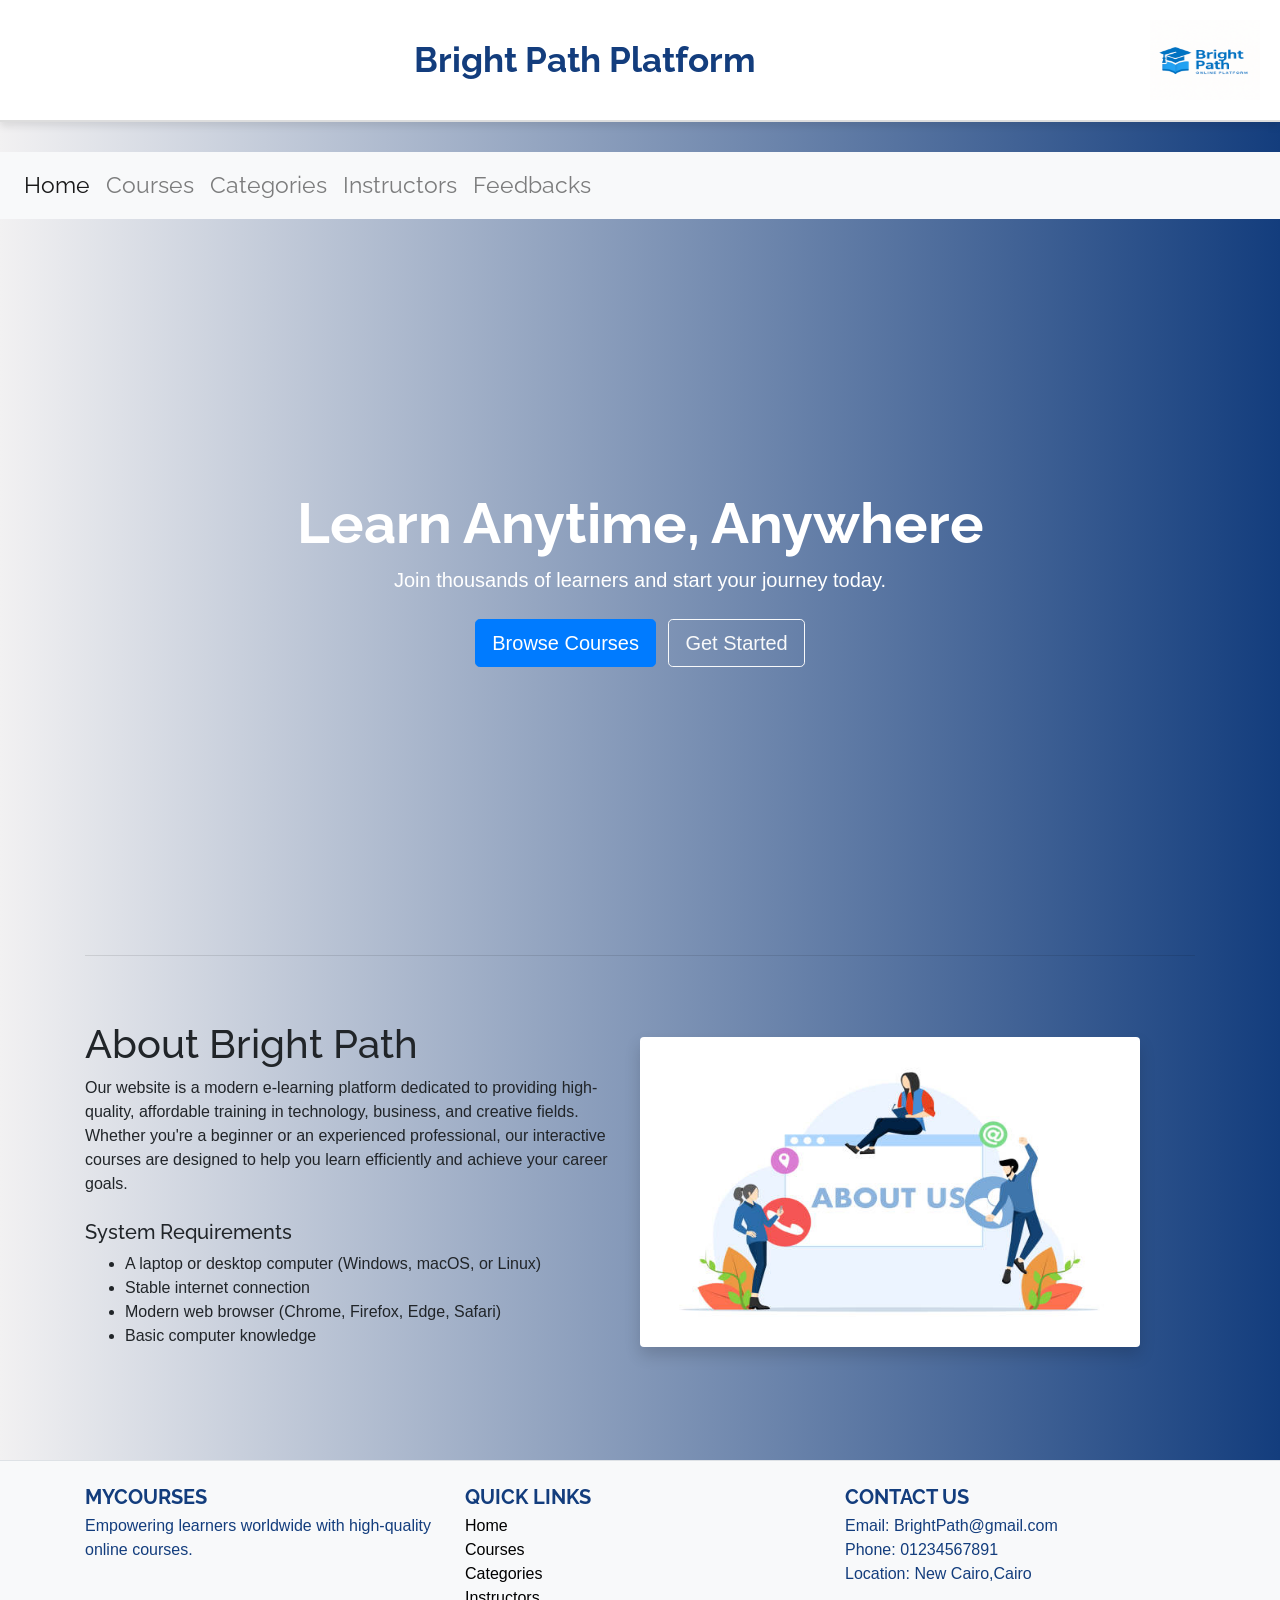
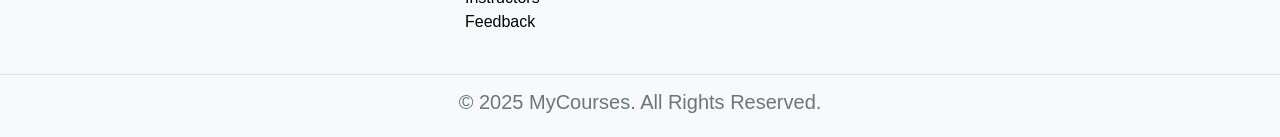
<file: FINAL_PROJECT/index.html>
<!DOCTYPE html>
<html lang="en">
<head>
    <meta charset="UTF-8">
    <meta name="viewport" content="width=device-width, initial-scale=1.0">
    <title>Bright Path - Online Courses</title>
    <!-- The Link to The CSS File -->
    <link rel="stylesheet" href="style.css">
    <!-- The link to Bootstrap -->
    <link rel="stylesheet" href="https://cdn.jsdelivr.net/npm/bootstrap@4.6.2/dist/css/bootstrap.min.css" integrity="sha384-xOolHFLEh07PJGoPkLv1IbcEPTNtaed2xpHsD9ESMhqIYd0nLMwNLD69Npy4HI+N" crossorigin="anonymous">
     <!-- 3.The Link to google fonts to change the font -->
    <link href="https://fonts.googleapis.com/css2?family=Raleway&display=swap" rel="stylesheet">

</head>
<!-- <img src="images\LOGO.png"/> -->
<body class ="background">
<script src="https://cdn.jsdelivr.net/npm/jquery@3.5.1/dist/jquery.slim.min.js" integrity="sha384-DfXdz2htPH0lsSSs5nCTpuj/zy4C+OGpamoFVy38MVBnE+IbbVYUew+OrCXaRkfj" crossorigin="anonymous"></script>
<script src="https://cdn.jsdelivr.net/npm/bootstrap@4.6.2/dist/js/bootstrap.bundle.min.js" integrity="sha384-Fy6S3B9q64WdZWQUiU+q4/2Lc9npb8tCaSX9FK7E8HnRr0Jz8D6OP9dO5Vg3Q9ct" crossorigin="anonymous"></script>

    
    <!-- <div class="header-box"> 
    <h1 align ="center"> Bright Path Platform </h1>
    </div> -->
    <div class="header-box d-flex align-items-center justify-content-between">
    <!-- Left: Empty Space (keeps title centered) -->
    <div></div>

    <!-- Center: Title -->
    <h1 class="m-0 flex-grow-1 text-center">Bright Path Platform</h1>

    <!-- Right: Logo -->
    <div class="header-logo">
        <img src="images\logoo.png" alt="Logo">
    </div>
</div>

    <!-- The NavBar From Bootstrap -->
    <nav class="navbar navbar-expand-lg navbar-light bg-light">
  <button class="navbar-toggler" type="button" data-toggle="collapse" data-target="#navbarNavDropdown" aria-controls="navbarNavDropdown" aria-expanded="false" aria-label="Toggle navigation">
    <span class="navbar-toggler-icon"></span>
  </button>
  <div class="collapse navbar-collapse" id="navbarNavDropdown">
    <ul class="navbar-nav">
      <li class="nav-item active">
        <a class="nav-link" href="index.html">Home<span class="sr-only"></span></a>
      </li>
      <li class="nav-item">
        <a class="nav-link" href="Courses.html">Courses</a>
      </li>
      <li class="nav-item">
        <a class="nav-link" href="Categories.html">Categories</a>
      </li>
      <li class="nav-item">
        <a class="nav-link" href="Instructors.html">Instructors</a>
      </li>
        <li class="nav-item">
        <a class="nav-link" href="feedback+join.html">Feedbacks</a>
      </li>
       
    </ul>
  </div>
</nav>


<!-- Hero Section  -->
 <section class="hero-section d-flex align-items-center" style="height: 80vh; background: url('https://source.unsplash.com/1600x900/?education,books') center/cover no-repeat;">
  <div class="container text-center text-white">
    <h1 class="display-4 font-weight-bold">Learn Anytime, Anywhere</h1>
    <p class="lead mb-4">Join thousands of learners and start your journey today.</p>
    <a href="Courses.html" class="btn btn-primary btn-lg mr-2">Browse Courses</a>
    <a href="Categories.html" class="btn btn-outline-light btn-lg">Get Started</a>
  </div>
</section>
<div class="container">
  <hr>
</div>

<!-- about -->

<section id="about" class="py-5">
  <div class="container">
    <div class="row align-items-center">
      <!-- About Text -->
      <div class="col-md-6">
        <h1 class="class=header-box">About Bright Path</h1>
        <p>
          Our website is a modern e-learning platform dedicated to providing high-quality,
          affordable training in technology, business, and creative fields. Whether you're
          a beginner or an experienced professional, our interactive courses are designed
          to help you learn efficiently and achieve your career goals.
        </p>
        <h5 class="mt-4">System Requirements</h5>
        <ul>
          <li>A laptop or desktop computer (Windows, macOS, or Linux)</li>
          <li>Stable internet connection</li>
          <li>Modern web browser (Chrome, Firefox, Edge, Safari)</li>
          <li>Basic computer knowledge</li>
        </ul>
      </div>

      <!-- About Image -->
      <div >
        <img width="500px"  src="images\istockphoto-1816608256-612x612.jpg"  class="img-fluid rounded shadow" style="height: 310px; ;">
      </div>
    </div>
  </div>
</section>


   <!-- Footer -->
  <footer class="custom-footer">
  <div class="container text-center text-md-left">
    <div class="row">

      <!-- About -->
      <div class="col-md-4 mb-4">
        <h5 class="text-uppercase">MyCourses</h5>
        <p>Empowering learners worldwide with high-quality online courses.</p>
      </div>

      <!-- Quick Links -->
      <div class="col-md-4 mb-4">
        <h5 class="text-uppercase">Quick Links</h5>
        <ul class="list-unstyled">
          <li><a href="index.html">Home</a></li>
          <li><a href="Courses.html">Courses</a></li>
          <li><a href="Categories.html">Categories</a></li>
          <li><a href="Instructors.html">Instructors</a></li>
          <li><a href="feedback+join.html">Feedback</a></li>
        </ul>
      </div>

      <!-- Contact -->
      <div class="col-md-4 mb-4">
        <h5 class="text-uppercase">Contact Us</h5>
        <ul class="list-unstyled">
          <li>Email: BrightPath@gmail.com</li>
          <li>Phone: 01234567891</li>
          <li>Location: New Cairo,Cairo</li>    
        </ul>
      </div>

    </div>
  </div>

  <!-- Copyright -->
  <div class="footer-bottom">
    © 2025 MyCourses. All Rights Reserved.
  </div>
</footer>





<!-- JS for Bootstrap -->
<script src="https://code.jquery.com/jquery-3.5.1.slim.min.js"></script>
<script src="https://cdn.jsdelivr.net/npm/popper.js@1.16.1/dist/umd/popper.min.js"></script>
<script src="https://stackpath.bootstrapcdn.com/bootstrap/4.5.2/js/bootstrap.min.js"></script>

</body>
</html>
</file>
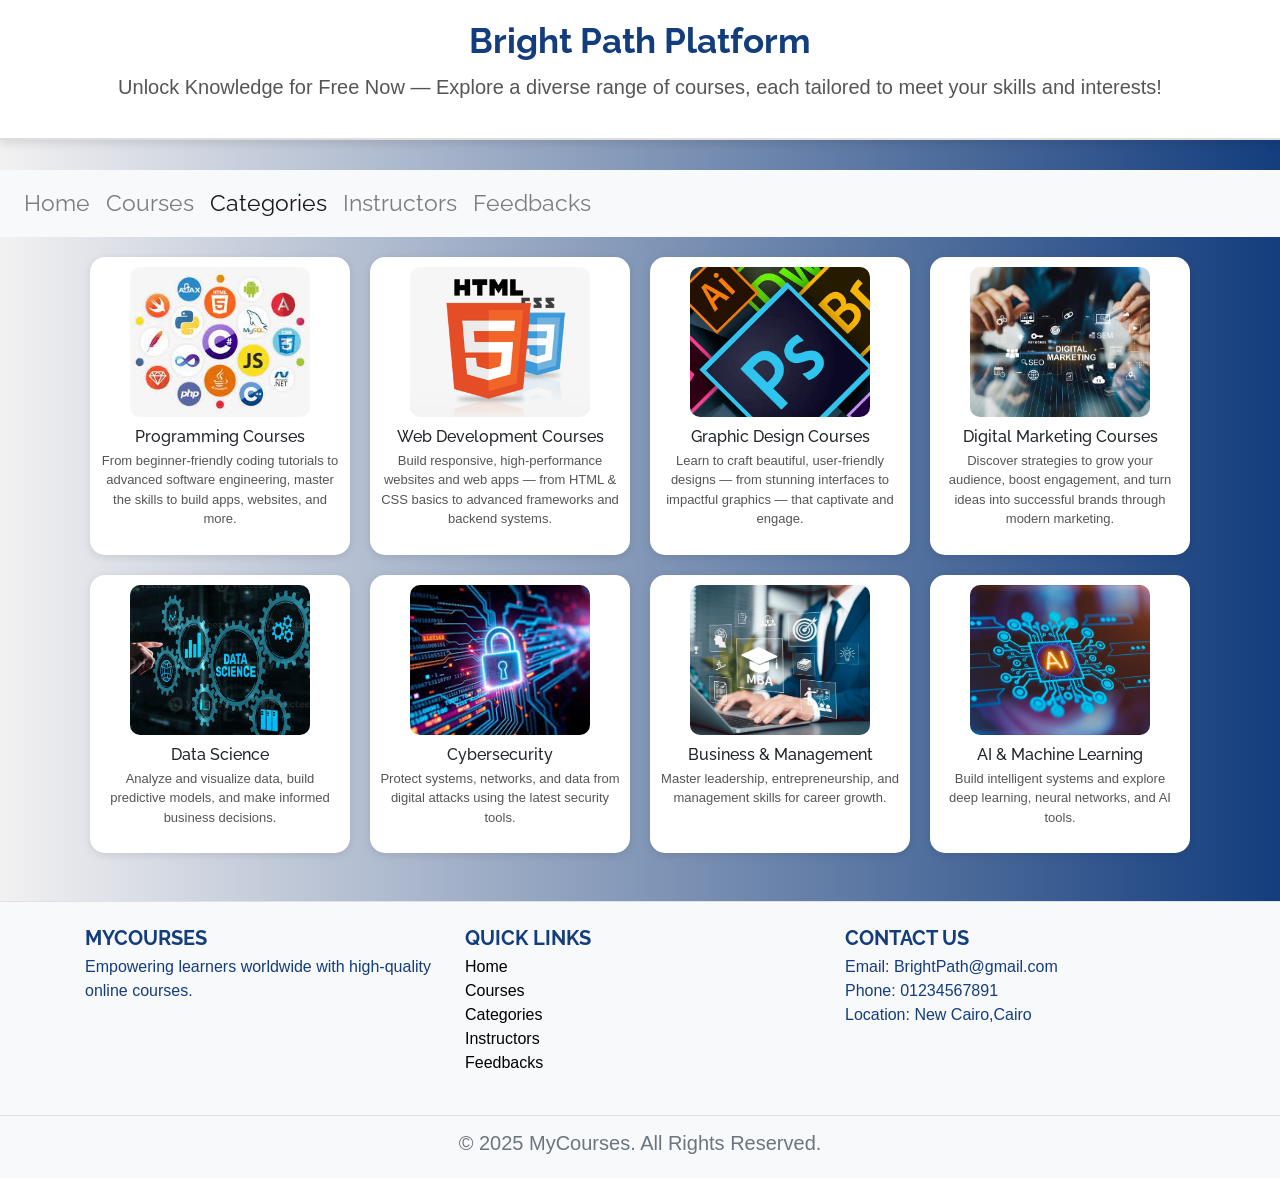
<file: FINAL_PROJECT/Categories.html>
<!DOCTYPE html>
<html lang="en">
<head>
    <meta charset="UTF-8">
    <meta name="viewport" content="width=device-width, initial-scale=1.0">
    <title>Document</title>
    <link rel="stylesheet" href="https://cdn.jsdelivr.net/npm/bootstrap@4.6.2/dist/css/bootstrap.min.css" integrity="sha384-xOolHFLEh07PJGoPkLv1IbcEPTNtaed2xpHsD9ESMhqIYd0nLMwNLD69Npy4HI+N" crossorigin="anonymous">
    <link rel="stylesheet" href="https://cdn.jsdelivr.net/npm/bootstrap@4.6.2/dist/css/bootstrap.min.css" integrity="sha384-xOolHFLEh07PJGoPkLv1IbcEPTNtaed2xpHsD9ESMhqIYd0nLMwNLD69Npy4HI+N" crossorigin="anonymous">
     <!-- 3.The Link to google fonts to change the font -->
    <link href="https://fonts.googleapis.com/css2?family=Raleway&display=swap" rel="stylesheet">
    <link rel="stylesheet" href="style.css">
</head>
<body class ="background">

<div class="header-box"> 
  <h1 align="center">Bright Path Platform</h1>
  <p class="header-subtitle">
    Unlock Knowledge for Free Now — Explore a diverse range of courses, each tailored to meet your skills and interests!
  </p>
</div>

 <!-- The NavBar From Bootstrap -->
    <nav class="navbar navbar-expand-lg navbar-light bg-light">
  <button class="navbar-toggler" type="button" data-toggle="collapse" data-target="#navbarNavDropdown" aria-controls="navbarNavDropdown" aria-expanded="false" aria-label="Toggle navigation">
    <span class="navbar-toggler-icon"></span>
  </button>
  <div class="collapse navbar-collapse" id="navbarNavDropdown">
    <ul class="navbar-nav">
      <li class="nav-item ">
        <a class="nav-link" href="index.html">Home<span class="sr-only"></span></a>
      </li>
      <li class="nav-item">
        <a class="nav-link" href="Courses.html">Courses</a>
      </li>
      <li class="nav-item active">
        <a class="nav-link" href="Categories.html">Categories</a>
      </li>
      <li class="nav-item">
        <a class="nav-link" href="Instructors.html">Instructors</a>
      </li>
       <li class="nav-item">
        <a class="nav-link" href="feedback+join.html">Feedbacks</a>
      </li>
       
    </ul>
  </div>
</nav>




<div class="card-container">
  <div class="custom-card custom-card-categories">
    <img src="images\images.jpg" alt="Programming Courses">
    <h5>Programming Courses</h5>
    <p>From beginner-friendly coding tutorials to advanced software engineering, master the skills to build apps, websites, and more.</p>
  </div>

  <div class="custom-card custom-card-categories">
    <img src="images/html-css-crash-course-lea-selar.co-6420c0b6379b4.png" alt="Web Development Courses">
    <h5>Web Development Courses</h5>
    <p>Build responsive, high-performance websites and web apps — from HTML & CSS basics to advanced frameworks and backend systems.</p>
  </div>

  <div class="custom-card custom-card-categories">
    <img src="images\1721900990 (1).png" alt="Design Courses">
    <h5> Graphic Design Courses</h5>
    <p>Learn to craft beautiful, user-friendly designs — from stunning interfaces to impactful graphics — that captivate and engage.</p>
  </div>

  <div class="custom-card custom-card-categories">
    <img src="images\istockphoto-1443560890-612x612.jpg" alt="Marketing Courses">
    <h5> Digital Marketing Courses</h5>
    <p>Discover strategies to grow your audience, boost engagement, and turn ideas into successful brands through modern marketing.</p>
  </div>
</div>

  <div class="card-container ">
  <div class="custom-card custom-card-categories ">
    <img src="images\data-science-analytics-internet-and-technology-concept-concept-photo.jpg" alt="Data Science Courses">
    <h5>Data Science</h5>
    <p>Analyze and visualize data, build predictive models, and make informed business decisions.</p>
  </div>

  <div class="custom-card custom-card-categories">
    <img src="images\download (1).jpg" alt="Cybersecurity Courses">
    <h5>Cybersecurity</h5>
    <p>Protect systems, networks, and data from digital attacks using the latest security tools.</p>
  </div>

  <div class="custom-card custom-card-categories">
    <img src="images\mba-master-business-administration-education-600nw-2597682237.webp" alt="Business Courses">
    <h5>Business & Management</h5>
    <p>Master leadership, entrepreneurship, and management skills for career growth.</p>
  </div>

  <div class="custom-card custom-card-categories">
    <img src="images\istockphoto-1628291798-612x612.jpg" alt="AI & Machine Learning">
    <h5>AI & Machine Learning</h5>
    <p>Build intelligent systems and explore deep learning, neural networks, and AI tools.</p>
  </div>
</div>

<footer class="custom-footer">
  <div class="container text-center text-md-left">
    <div class="row">

      <!-- About -->
      <div class="col-md-4 mb-4">
        <h5 class="text-uppercase">MyCourses</h5>
        <p>Empowering learners worldwide with high-quality online courses.</p>
      </div>

      <!-- Quick Links -->
      <div class="col-md-4 mb-4">
        <h5 class="text-uppercase">Quick Links</h5>
        <ul class="list-unstyled">
          <li><a href="index.html">Home</a></li>
          <li><a href="Courses.html">Courses</a></li>
          <li><a href="Categories.html">Categories</a></li>
          <li><a href="Instructors.html">Instructors</a></li>
          <li><a href="feedback+join.html">Feedbacks</a></li>
        </ul>
      </div>

      <!-- Contact -->
      <div class="col-md-4 mb-4">
        <h5 class="text-uppercase">Contact Us</h5>
        <ul class="list-unstyled">
          <li>Email: BrightPath@gmail.com</li>
          <li>Phone: 01234567891</li>
          <li>Location: New Cairo,Cairo</li>    
        </ul>
      </div>

    </div>
  </div>

  <!-- Copyright -->
  <div class="footer-bottom">
    © 2025 MyCourses. All Rights Reserved.
  </div>
</footer>




<script src="https://cdn.jsdelivr.net/npm/jquery@3.5.1/dist/jquery.slim.min.js" integrity="sha384-DfXdz2htPH0lsSSs5nCTpuj/zy4C+OGpamoFVy38MVBnE+IbbVYUew+OrCXaRkfj" crossorigin="anonymous"></script>
<script src="https://cdn.jsdelivr.net/npm/bootstrap@4.6.2/dist/js/bootstrap.bundle.min.js" integrity="sha384-Fy6S3B9q64WdZWQUiU+q4/2Lc9npb8tCaSX9FK7E8HnRr0Jz8D6OP9dO5Vg3Q9ct" crossorigin="anonymous"></script>
<!-- JS for Bootstrap -->
<script src="https://code.jquery.com/jquery-3.5.1.slim.min.js"></script>
<script src="https://cdn.jsdelivr.net/npm/popper.js@1.16.1/dist/umd/popper.min.js"></script>
<script src="https://stackpath.bootstrapcdn.com/bootstrap/4.5.2/js/bootstrap.min.js"></script>


</body>
</html>
</file>
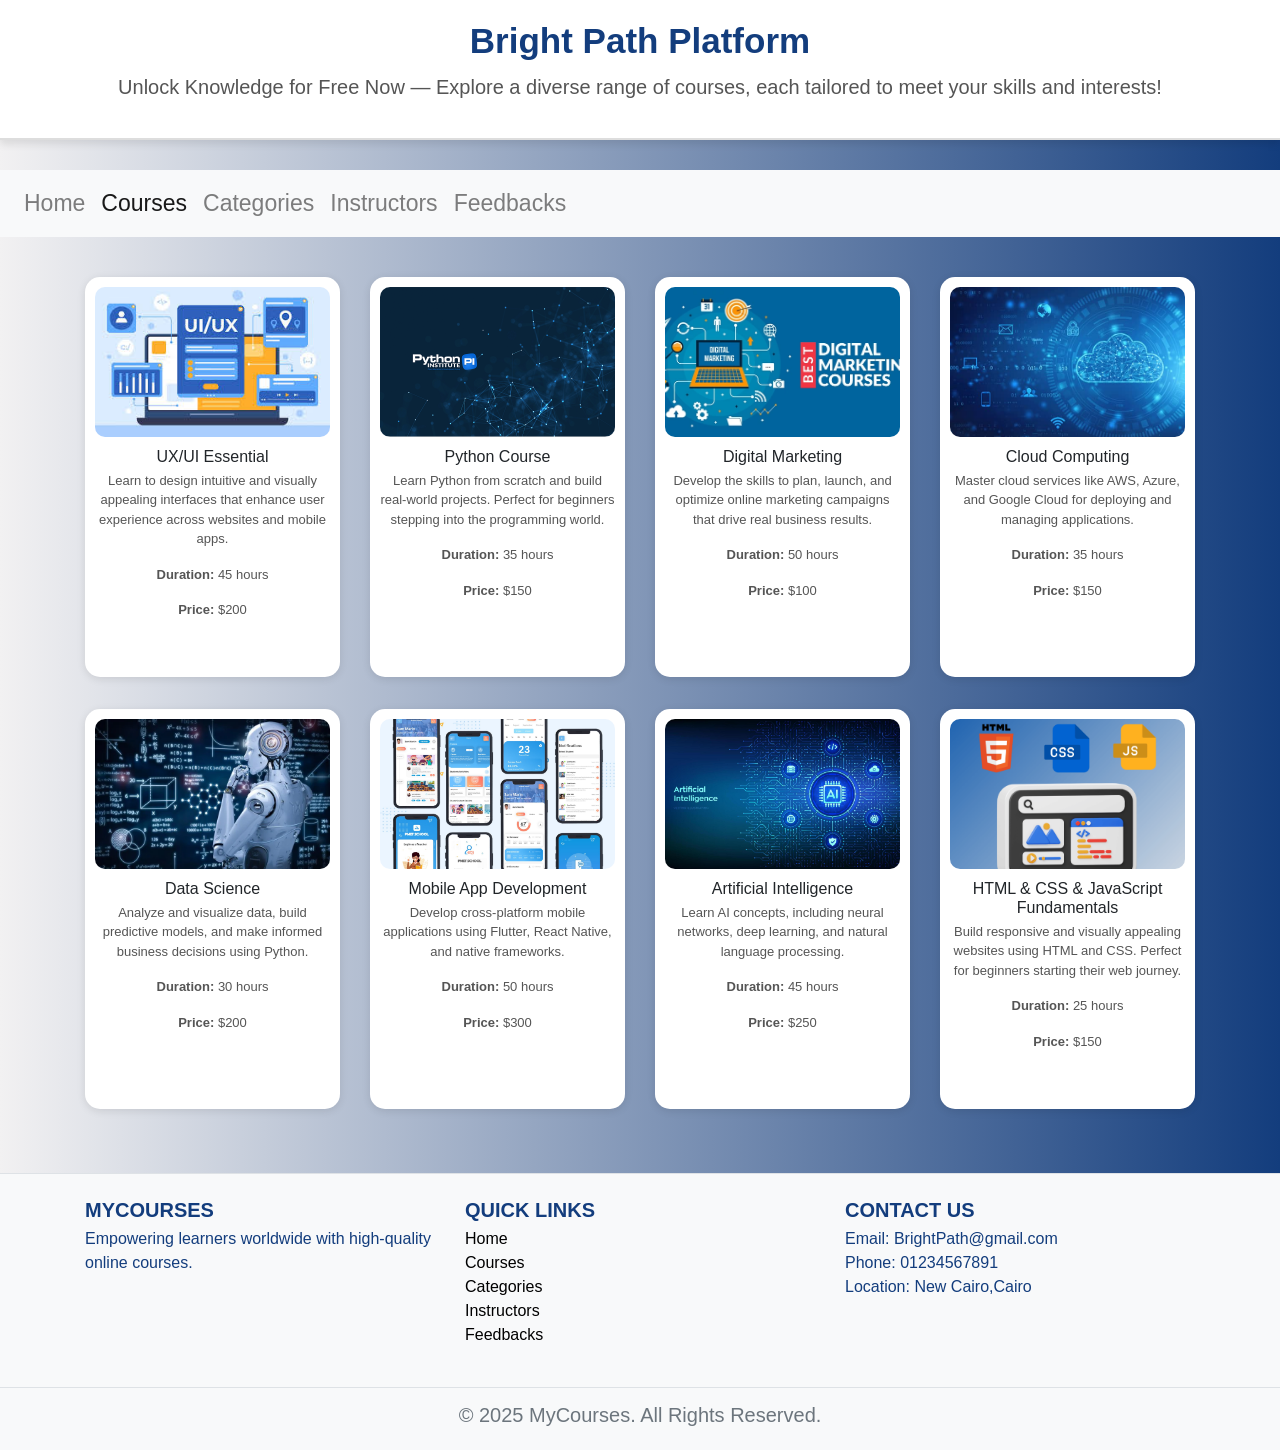
<file: FINAL_PROJECT/Courses.html>
<!DOCTYPE html>
<html lang="en">
<head>
    <meta charset="UTF-8">
    <meta name="viewport" content="width=device-width, initial-scale=1.0">
    <title>Document</title>
    <link rel="stylesheet" href="https://cdn.jsdelivr.net/npm/bootstrap@4.6.2/dist/css/bootstrap.min.css" integrity="sha384-xOolHFLEh07PJGoPkLv1IbcEPTNtaed2xpHsD9ESMhqIYd0nLMwNLD69Npy4HI+N" crossorigin="anonymous">
    <link rel="stylesheet" href="style.css">
</head>
<body class ="background">

<div class="header-box"> 
  <h1 align="center">Bright Path Platform</h1>
  <p class="header-subtitle">
    Unlock Knowledge for Free Now — Explore a diverse range of courses, each tailored to meet your skills and interests!
  </p>
</div>

 <!-- The NavBar From Bootstrap -->
    <nav class="navbar navbar-expand-lg navbar-light bg-light">
  <button class="navbar-toggler" type="button" data-toggle="collapse" data-target="#navbarNavDropdown" aria-controls="navbarNavDropdown" aria-expanded="false" aria-label="Toggle navigation">
    <span class="navbar-toggler-icon"></span>
  </button>
  <div class="collapse navbar-collapse" id="navbarNavDropdown">
    <ul class="navbar-nav">
      <li class="nav-item ">
        <a class="nav-link" href="index.html">Home<span class="sr-only"></span></a>
      </li>
      <li class="nav-item active">
        <a class="nav-link" href="Courses.html">Courses</a>
      </li>
      <li class="nav-item ">
        <a class="nav-link" href="Categories.html">Categories</a>
      </li>
      <li class="nav-item">
        <a class="nav-link" href="Instructors.html">Instructors</a>
      </li>
       <li class="nav-item">
        <a class="nav-link" href="feedback+join.html">Feedbacks</a>
      </li>
       
    </ul>
  </div>
</nav>

<div class=" container my-4">
  
  <!-- UX/UI Essential -->
<div class="row">
    <div class="col-lg-3 col-6 my-3">
    <div class="custom-card " style=" height: 400px;">
    <img src="images\UIUXimage.jpg"  style="width: 100%;">
    <h5>UX/UI Essential</h5>
    <p>Learn to design intuitive and visually appealing interfaces that enhance user experience across websites and mobile apps.</p>
    <p><strong>Duration:</strong> 45 hours</p>
    <p><strong>Price:</strong> $200</p>
  </div>
    </div>

    <!-- Python -->
    <div class="col-lg-3 col-6 my-3">
    <div class="custom-card " style=" height: 400px;">
    <img src="images\image.png" style="width: 100%;">
    <h5>Python Course</h5>
    <p>Learn Python from scratch and build real-world projects. Perfect for beginners stepping into the programming world.</p>
    <p><strong>Duration:</strong> 35 hours</p>
    <p><strong>Price:</strong> $150</p>
  </div>
    </div>

    <!-- Digital Marketing  -->
    <div class="col-lg-3 col-6 my-3">
    <div class="custom-card " style=" height: 400px;">
    <img src="images\best-digital-marketing-courses.webp" style="width: 100%;">
    <h5>Digital Marketing</h5>
    <p>Develop the skills to plan, launch, and optimize online marketing campaigns that drive real business results.</p>
    <p><strong>Duration:</strong> 50 hours</p>
    <p><strong>Price:</strong> $100</p>
  </div>
    </div>

      <!-- Cloud Computing -->
     <div class="col-lg-3 col-6 my-3">
    <div class="custom-card " style=" height: 400px;">
    <img src="images\1647254200_resized-pic20.jpg" style="width: 100%;">
  <h5>Cloud Computing</h5>
    <p>Master cloud services like AWS, Azure, and Google Cloud for deploying and managing applications.</p>
    <p><strong>Duration:</strong> 35 hours</p>
    <p><strong>Price:</strong> $150</p>
  </div>
    </div>
    <!-- Data Science -->
     <div class="col-lg-3 col-6 my-3">
    <div class="custom-card " style=" height: 400px;">
    <img src="images\4930726_d4e9_5.webp"  style="width: 100%;">       
  <h5>Data Science</h5>
   <p>Analyze and visualize data, build predictive models, and make informed business decisions using Python.</p>
    <p><strong>Duration:</strong> 30 hours</p>
    <p><strong>Price:</strong> $200</p>
  </div>
    </div>
    <!-- Mobile App development -->
     <div class="col-lg-3 col-6 my-3">
    <div class="custom-card " style=" height: 400px;">
    <img src="images\8e06a13c506c7d4d3ef7343b9a9dee2a.jpg"  style="width: 100%;">
    <h5>Mobile App Development</h5>
    <p>Develop cross-platform mobile applications using Flutter, React Native, and native frameworks.</p>
    <p><strong>Duration:</strong> 50 hours</p>
    <p><strong>Price:</strong> $300</p>
  </div>
    </div>
    <!-- AI -->
     <div class="col-lg-3 col-6 my-3">
    <div class="custom-card " style=" height: 400px;">
    <img src="images\ai-artificial-intelligence-machine-learning-technology-big-data-analysis-deep-learning-neural-networks-background-with-circuit-board-connections-and-tech-icons-illustration-vector.jpg" style="width: 100%;">
  <h5>Artificial Intelligence</h5>
    <p>Learn AI concepts, including neural networks, deep learning, and natural language processing.</p>
    <p><strong>Duration:</strong> 45 hours</p>
    <p><strong>Price:</strong> $250</p>
  </div>
    </div>
    <!-- HTML & CSS -->
    <div class="col-lg-3 col-6 my-3">
    <div class="custom-card " style=" height: 400px;">
    <img src="images\fe572c47-1ca7-49ca-9c2f-5710f512e490.png"  style="width: 100%;">
    <h5>HTML & CSS & JavaScript Fundamentals</h5>
    <p>Build responsive and visually appealing websites using HTML and CSS. Perfect for beginners starting their web journey.</p>
    <p><strong>Duration:</strong> 25 hours</p>
    <p><strong>Price:</strong> $150</p>
  </div>
    </div>
  

    </div>
  </div>

   <footer class="custom-footer">
  <div class="container text-center text-md-left">
    <div class="row">

      <!-- About -->
      <div class="col-md-4 mb-4">
        <h5 class="text-uppercase">MyCourses</h5>
        <p>Empowering learners worldwide with high-quality online courses.</p>
      </div>

      <!-- Quick Links -->
      <div class="col-md-4 mb-4">
        <h5 class="text-uppercase">Quick Links</h5>
        <ul class="list-unstyled">
          <li><a href="index.html">Home</a></li>
          <li><a href="Courses.html">Courses</a></li>
          <li><a href="Categories.html">Categories</a></li>
          <li><a href="Instructors.html">Instructors</a></li>
          <li><a href="feedback+join.html">Feedbacks</a></li>
        </ul>
      </div>

      <!-- Contact -->
      <div class="col-md-4 mb-4">
        <h5 class="text-uppercase">Contact Us</h5>
        <ul class="list-unstyled">
          <li>Email: BrightPath@gmail.com</li>
          <li>Phone: 01234567891</li>
          <li>Location: New Cairo,Cairo</li>    
        </ul>
      </div>

    </div>
  </div>

  <!-- Copyright -->
  <div class="footer-bottom">
    © 2025 MyCourses. All Rights Reserved.
  </div>
</footer>


<script src="https://cdn.jsdelivr.net/npm/jquery@3.5.1/dist/jquery.slim.min.js" integrity="sha384-DfXdz2htPH0lsSSs5nCTpuj/zy4C+OGpamoFVy38MVBnE+IbbVYUew+OrCXaRkfj" crossorigin="anonymous"></script>
<script src="https://cdn.jsdelivr.net/npm/bootstrap@4.6.2/dist/js/bootstrap.bundle.min.js" integrity="sha384-Fy6S3B9q64WdZWQUiU+q4/2Lc9npb8tCaSX9FK7E8HnRr0Jz8D6OP9dO5Vg3Q9ct" crossorigin="anonymous"></script>

</body>
</html>
</file>
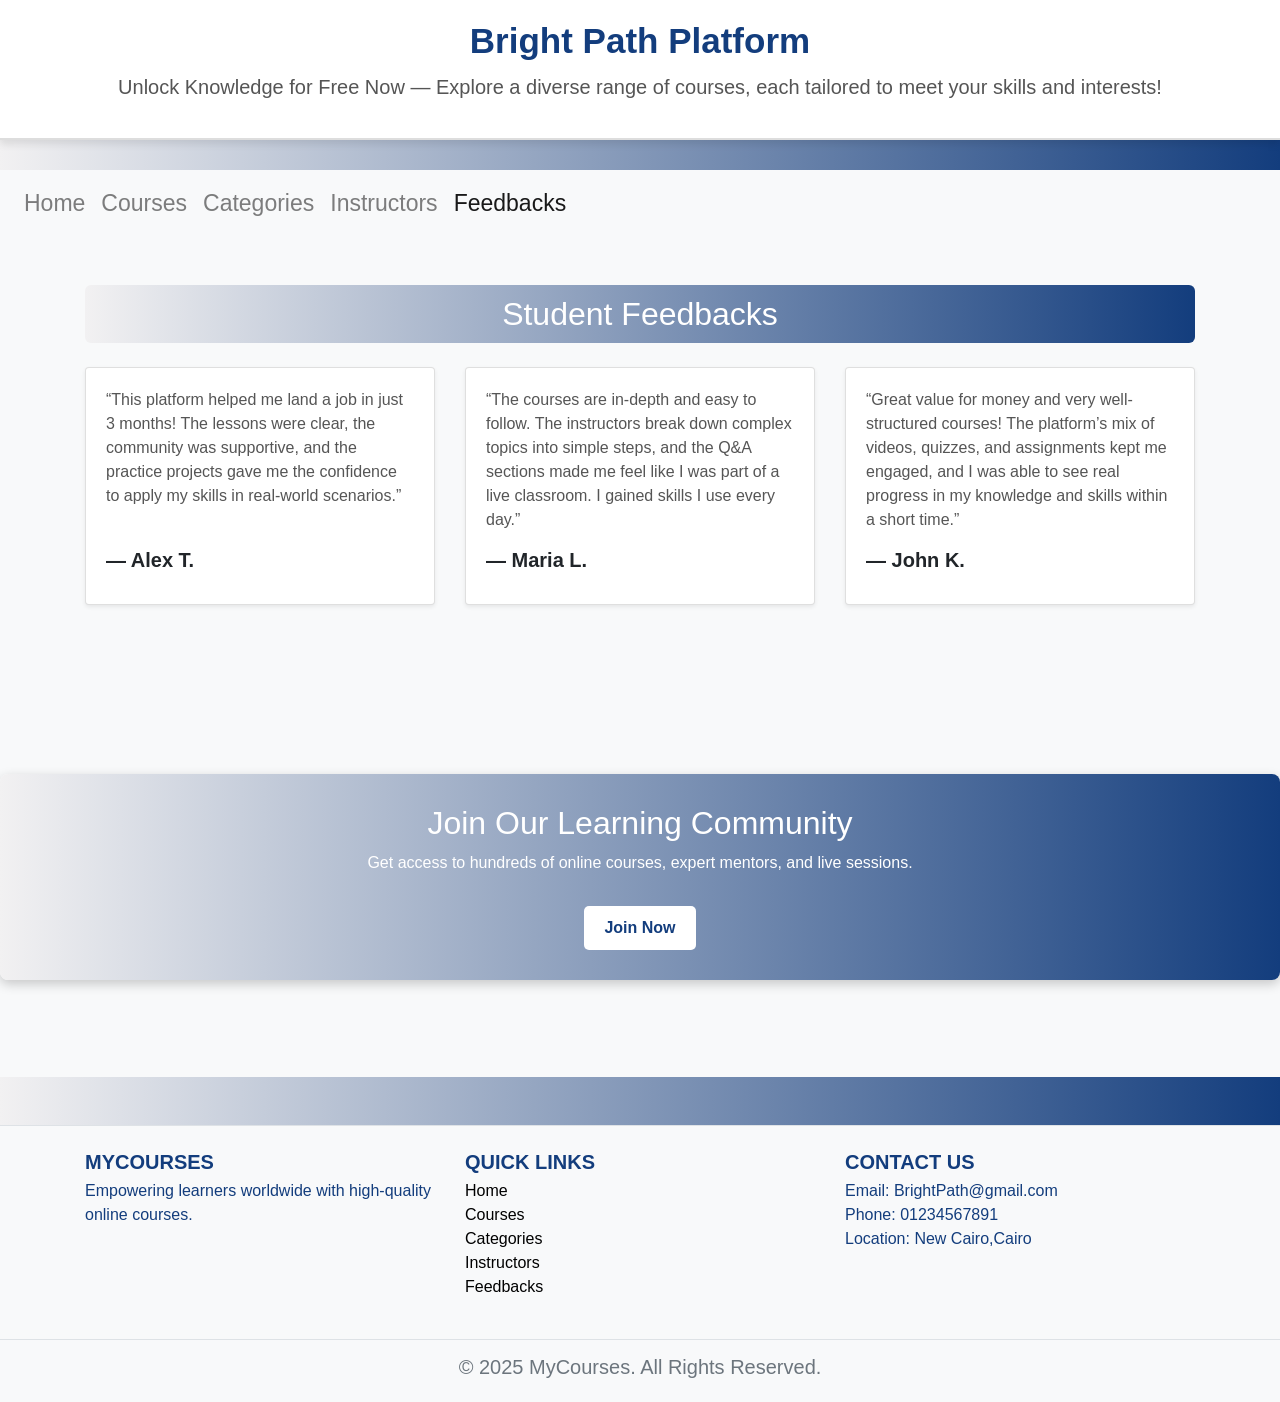
<file: FINAL_PROJECT/feedback+join.html>
<!DOCTYPE html>
<html lang="en">
<head>
    <meta charset="UTF-8">
    <meta name="viewport" content="width=device-width, initial-scale=1.0">
    <title>Document</title>
    <link rel="stylesheet" href="https://cdn.jsdelivr.net/npm/bootstrap@4.6.2/dist/css/bootstrap.min.css" integrity="sha384-xOolHFLEh07PJGoPkLv1IbcEPTNtaed2xpHsD9ESMhqIYd0nLMwNLD69Npy4HI+N" crossorigin="anonymous">
    
    <link rel="stylesheet" href="style.css">

</head>
<body class ="background">

<div class="header-box"> 
  <h1 align="center">Bright Path Platform</h1>
  <p class="header-subtitle">
    Unlock Knowledge for Free Now — Explore a diverse range of courses, each tailored to meet your skills and interests!
  </p>
</div>

 <!-- The NavBar From Bootstrap -->
    <nav class="navbar navbar-expand-lg navbar-light bg-light">
  <button class="navbar-toggler" type="button" data-toggle="collapse" data-target="#navbarNavDropdown" aria-controls="navbarNavDropdown" aria-expanded="false" aria-label="Toggle navigation">
    <span class="navbar-toggler-icon"></span>
  </button>
  <div class="collapse navbar-collapse" id="navbarNavDropdown">
    <ul class="navbar-nav">
      <li class="nav-item ">
        <a class="nav-link" href="index.html">Home<span class="sr-only"></span></a>
      </li>
      <li class="nav-item ">
        <a class="nav-link" href="Courses.html">Courses</a>
      </li>
      <li class="nav-item ">
        <a class="nav-link" href="Categories.html">Categories</a>
      </li>
      <li class="nav-item">
        <a class="nav-link " href="Instructors.html">Instructors</a>
      </li>
       <li class="nav-item active">
        <a class="nav-link" href="feedback+join.html">Feedbacks</a>
      </li>
    </ul>
  </div>
</nav>

<section id="feedback" class="py-5 bg-light">
  <div class="container">
    <h2 class="text-center mb-4 feedback-title">Student Feedbacks</h2>
    <div class="row">

      <div class="col-md-4 d-flex">
        <div class="card shadow-sm mb-4 w-100">
          <div class="card-body d-flex flex-column">
            <p class="card-text">
            “This platform helped me land a job in just 3 months! The lessons were clear,
             the community was supportive, and the practice projects gave me the confidence
             to apply my skills in real-world scenarios.”
             </p>

            <h5 class="card-title mt-auto">— Alex T.</h5>
          </div>
        </div>
      </div>

      <div class="col-md-4 d-flex">
        <div class="card shadow-sm mb-4 w-100">
          <div class="card-body d-flex flex-column">
            <p class="card-text">
              “The courses are in-depth and easy to follow. The instructors break
              down complex topics into simple steps, and the Q&A sections made me
              feel like I was part of a live classroom. I gained skills I use every day.”
            </p>
            <h5 class="card-title mt-auto">— Maria L.</h5>
          </div>
        </div>
      </div>

      <div class="col-md-4 d-flex">
        <div class="card shadow-sm mb-4 w-100">
          <div class="card-body d-flex flex-column">
            <p class="card-text">
              “Great value for money and very well-structured courses! The platform’s
              mix of videos, quizzes, and assignments kept me engaged, and I was able
              to see real progress in my knowledge and skills within a short time.”
            </p>
            <h5 class="card-title mt-auto">— John K.</h5>
          </div>
        </div>
      </div>

    </div>
  </div>
</section>

<style>
  #feedback .card {
    min-height: 200px; /* Adjust rectangle height */
  }
</style>


  <!-- Join Us Section -->


<section id="join-us" class="join-section">
  <div class="join-card">
    <h2>Join Our Learning Community</h2>
    <p>Get access to hundreds of online courses, expert mentors, and live sessions.</p>
    <a href="index.html">Join Now</a>
  </div>
</section>


     <footer class="custom-footer">
  <div class="container text-center text-md-left">
    <div class="row">

      <!-- About -->
      <div class="col-md-4 mb-4">
        <h5 class="text-uppercase">MyCourses</h5>
        <p>Empowering learners worldwide with high-quality online courses.</p>
      </div>

      <!-- Quick Links -->
      <div class="col-md-4 mb-4">
        <h5 class="text-uppercase">Quick Links</h5>
        <ul class="list-unstyled">
          <li><a href="index.html">Home</a></li>
          <li><a href="Courses.html">Courses</a></li>
          <li><a href="Categories.html">Categories</a></li>
          <li><a href="Instructors.html">Instructors</a></li>
          <li><a href="feedback+join.html">Feedbacks</a></li>
        </ul>
      </div>

      <!-- Contact -->
      <div class="col-md-4 mb-4">
        <h5 class="text-uppercase">Contact Us</h5>
        <ul class="list-unstyled">
          <li>Email: BrightPath@gmail.com</li>
          <li>Phone: 01234567891</li>
          <li>Location: New Cairo,Cairo</li>    
        </ul>
      </div>

    </div>
  </div>

  <!-- Copyright -->
  <div class="footer-bottom">
    © 2025 MyCourses. All Rights Reserved.
  </div>
</footer>

</body>
</html>
</file>
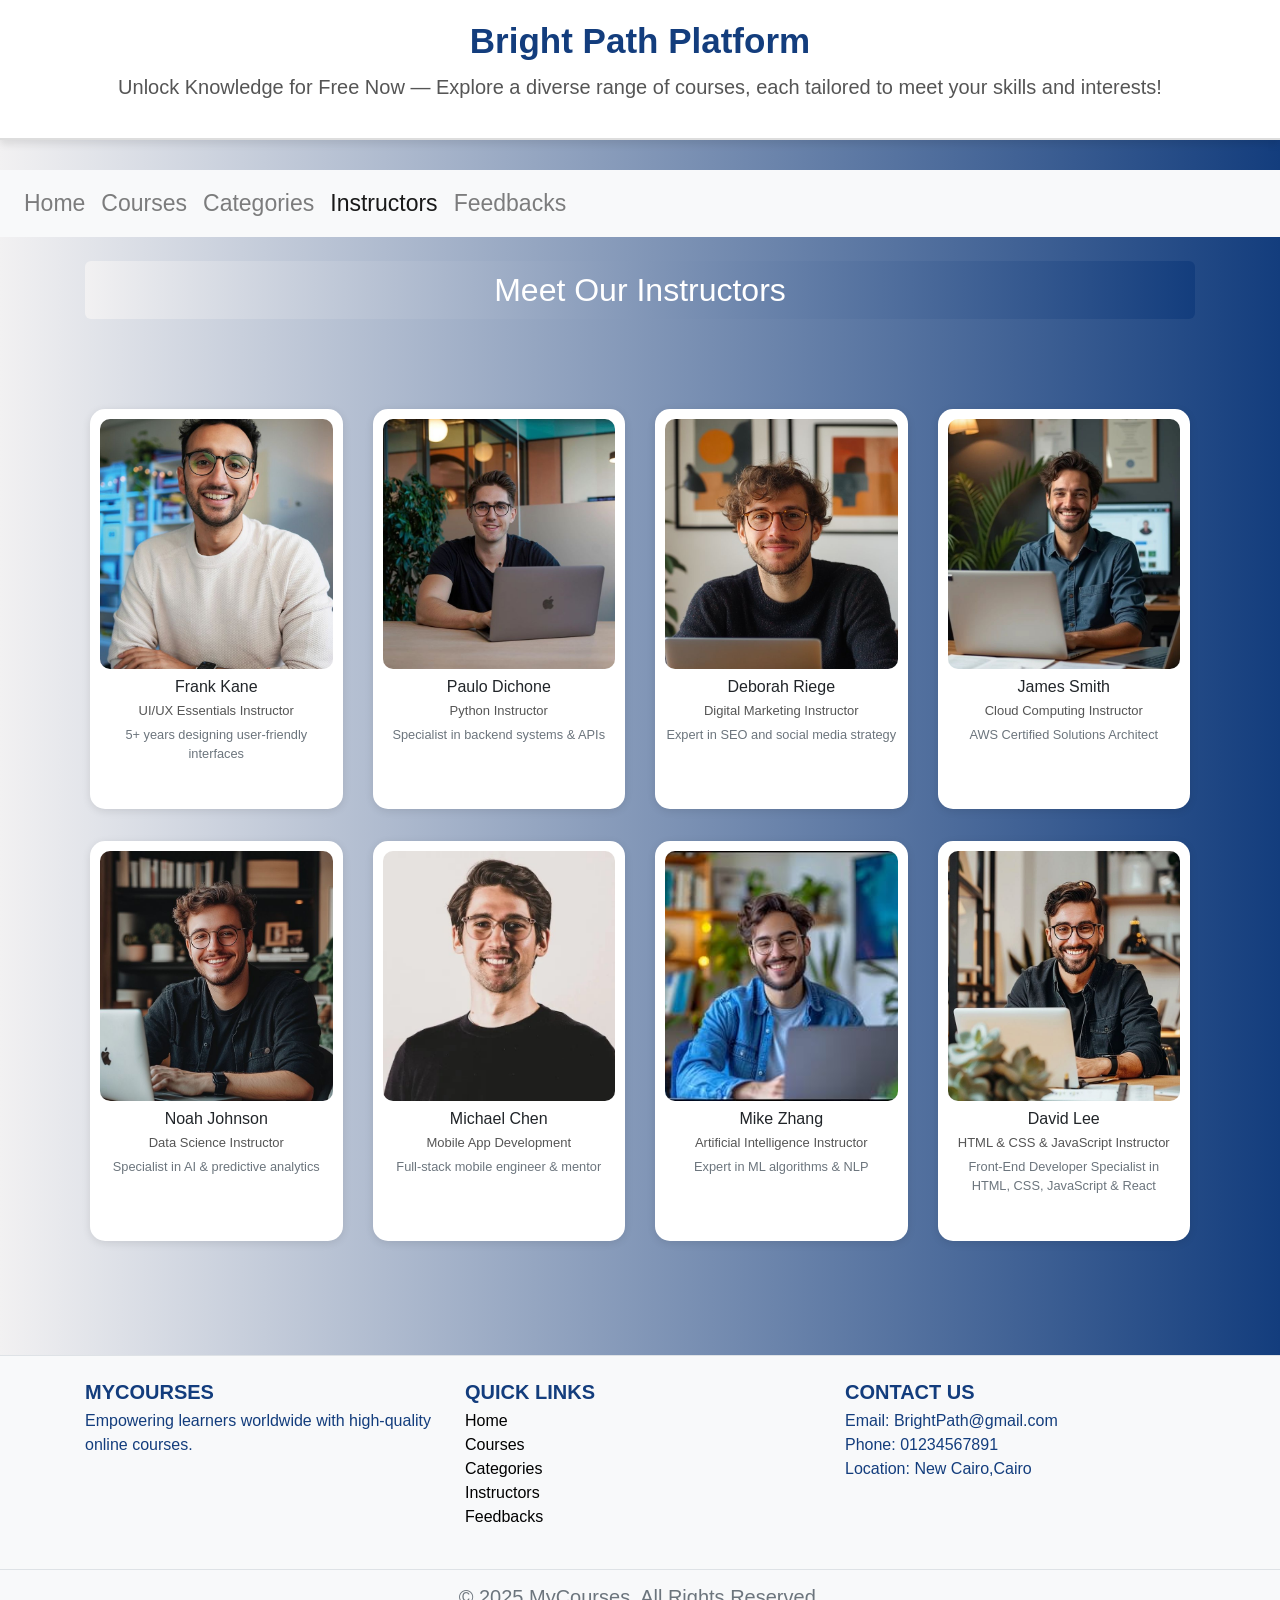
<file: FINAL_PROJECT/Instructors.html>
<!DOCTYPE html>
<html lang="en">
<head>
    <meta charset="UTF-8">
    <meta name="viewport" content="width=device-width, initial-scale=1.0">
    <title>Document</title>
    <link rel="stylesheet" href="https://cdn.jsdelivr.net/npm/bootstrap@4.6.2/dist/css/bootstrap.min.css" integrity="sha384-xOolHFLEh07PJGoPkLv1IbcEPTNtaed2xpHsD9ESMhqIYd0nLMwNLD69Npy4HI+N" crossorigin="anonymous">
    <link rel="stylesheet" href="style.css">
</head>
<body class ="background">

<div class="header-box"> 
  <h1 align="center">Bright Path Platform</h1>
  <p class="header-subtitle">
    Unlock Knowledge for Free Now — Explore a diverse range of courses, each tailored to meet your skills and interests!
  </p>
</div>

 <!-- The NavBar From Bootstrap -->
    <nav class="navbar navbar-expand-lg navbar-light bg-light">
  <button class="navbar-toggler" type="button" data-toggle="collapse" data-target="#navbarNavDropdown" aria-controls="navbarNavDropdown" aria-expanded="false" aria-label="Toggle navigation">
    <span class="navbar-toggler-icon"></span>
  </button>
  <div class="collapse navbar-collapse" id="navbarNavDropdown">
    <ul class="navbar-nav">
      <li class="nav-item ">
        <a class="nav-link" href="index.html">Home<span class="sr-only"></span></a>
      </li>
      <li class="nav-item ">
        <a class="nav-link" href="Courses.html">Courses</a>
      </li>
      <li class="nav-item ">
        <a class="nav-link" href="Categories.html">Categories</a>
      </li>
      <li class="nav-item">
        <a class="nav-link active " href="Instructors.html">Instructors</a>
      </li>
       <li class="nav-item">
        <a class="nav-link" href="feedback+join.html">Feedbacks</a>
      </li>
       
    </ul>
  </div>
</nav>












<!-- After NavBar -->
<div class="container my-4">
  <h2 class="text-center mb-4 feedback-title">Meet Our Instructors</h2>
</div>

<section class="instructors-section container">
  <div class="row">

   <!-- Instructor 1 -->
<div class="col-lg-3 col-6 my-3">
  <div class="custom-card" style="height: 400px;">
    <img src="images\WhatsApp Image 2025-08-11 at 20.14.34_68094ac0.jpg" style="width: 100%; height: 250px; object-fit: cover;">
    <h5 class="text-center mt-2">Frank Kane</h5>
    <p class="text-center mb-1">UI/UX Essentials Instructor</p>
    <small class="text-center d-block text-muted">5+ years designing user-friendly interfaces</small>
  </div>
</div>
<!--  -->
<!-- Instructor 2 -->
<div class="col-lg-3 col-6 my-3">
  <div class="custom-card" style="height: 400px;">
    <img src="images\a2de6da7-d94b-4eae-88df-37781e37e329.jpg" style="width: 100%; height: 250px; object-fit: cover;">
    <h5 class="text-center mt-2">Paulo Dichone</h5>
    <p class="text-center mb-1">Python Instructor</p>
    <small class="text-center d-block text-muted">Specialist in backend systems & APIs</small>
  </div>
</div>

<!-- Instructor 3 -->
<div class="col-lg-3 col-6 my-3">
  <div class="custom-card" style="height: 400px;">
    <img src="images\487829a4-506f-423c-bc09-9da6e15e3b6a.jpg" style="width: 100%; height: 250px; object-fit: cover;">
    <h5 class="text-center mt-2">Deborah Riege</h5>
    <p class="text-center mb-1">Digital Marketing Instructor</p>
    <small class="text-center d-block text-muted">Expert in SEO and social media strategy</small>
  </div>
</div>

<!-- Instructor 4 -->
<div class="col-lg-3 col-6 my-3">
  <div class="custom-card" style="height: 400px;">
    <img src="images\WhatsApp Image 2025-08-11 at 20.00.55_810f8372.jpg"  class="card-img-top instructor-img" style="width: 100%; height: 250px; object-fit: cover; ">
    <h5 class="text-center mt-2">James Smith</h5>
    <p class="text-center mb-1">Cloud Computing Instructor</p>
    <small class="text-center d-block text-muted">AWS Certified Solutions Architect</small>
  </div>
</div>

<!-- Instructor 5 -->
<div class="col-lg-3 col-6 my-3">
  <div class="custom-card" style="height: 400px;">
    <img src="images\WhatsApp Image 2025-08-11 at 20.00.54_6dc4572c.jpg" style="width: 100%; height: 250px; object-fit: cover;">
    <h5 class="text-center mt-2">Noah Johnson</h5>
    <p class="text-center mb-1">Data Science Instructor</p>
    <small class="text-center d-block text-muted">Specialist in AI & predictive analytics</small>
  </div>
</div>

<!-- Instructor 6 -->
<div class="col-lg-3 col-6 my-3">
  <div class="custom-card" style="height: 400px;">
    <img src="images\e730f61b-16ad-4c7e-888f-ae4c65c6a44a.jpg" style="width: 100%; height: 250px; object-fit: cover;">
    <h5 class="text-center mt-2">Michael Chen</h5>
    <p class="text-center mb-1">Mobile App Development</p>
    <small class="text-center d-block text-muted">Full-stack mobile engineer & mentor</small>
  </div>
</div>

<!-- Instructor 7 -->
<div class="col-lg-3 col-6 my-3">
  <div class="custom-card" style="height: 400px;">
    <img src="images\39333728-a271-44f8-8ef6-41c1ca7efe44.jpg" style="width: 100%; height: 250px; object-fit: cover;">
    <h5 class="text-center mt-2">Mike Zhang</h5>
    <p class="text-center mb-1">Artificial Intelligence Instructor</p>
    <small class="text-center d-block text-muted">Expert in ML algorithms & NLP</small>
  </div>
</div>

<!-- Instructor 8 -->
<div class="col-lg-3 col-6 my-3">
  <div class="custom-card" style="height: 400px;">
    <img src="images\WhatsApp Image 2025-08-11 at 20.14.33_48b3dafb.jpg" style="width: 100%; height: 250px; object-fit: cover;">
    <h5 class="text-center mt-2">David Lee</h5>
    <p class="text-center mb-1">HTML & CSS & JavaScript Instructor</p>
    <small class="text-center d-block text-muted">Front-End Developer Specialist in HTML, CSS, JavaScript & React</small>
  </div>
</div>

  </div>
</section>










   <!-- Footer -->
  <footer class="custom-footer">
  <div class="container text-center text-md-left">
    <div class="row">

      <!-- About -->
      <div class="col-md-4 mb-4">
        <h5 class="text-uppercase">MyCourses</h5>
        <p>Empowering learners worldwide with high-quality online courses.</p>
      </div>

      <!-- Quick Links -->
      <div class="col-md-4 mb-4">
        <h5 class="text-uppercase">Quick Links</h5>
        <ul class="list-unstyled">
          <li><a href="index.html">Home</a></li>
          <li><a href="Courses.html">Courses</a></li>
          <li><a href="Categories.html">Categories</a></li>
          <li><a href="Instructors.html">Instructors</a></li>
          <li><a href="feedback+join.html">Feedbacks</a></li>
        </ul>
      </div>

      <!-- Contact -->
      <div class="col-md-4 mb-4">
        <h5 class="text-uppercase">Contact Us</h5>
        <ul class="list-unstyled">
          <li>Email: BrightPath@gmail.com</li>
          <li>Phone: 01234567891</li>
          <li>Location: New Cairo,Cairo</li>    
        </ul>
      </div>

    </div>
  </div>

  <!-- Copyright -->
  <div class="footer-bottom">
    © 2025 MyCourses. All Rights Reserved.
  </div>
</footer>
</body>
</html>
</file>
<file: FINAL_PROJECT/style.css>
.background 
{
  margin: 0;
  font-family: 'Segoe UI', sans-serif;
  background: linear-gradient(to  right, #f2f1f2, #133d7d);
  min-height: 100vh;
} 

.header-box
{
  width: 100%;
 
  background-color: white;
  padding: 25px;
  text-align: center;
  box-shadow: 0 4px 8px rgba(0, 0, 0, 0.1);
  margin-bottom: 30px;
  box-sizing: border-box;
}
.header-logo img {
    height: 80px; /* Adjust size */
    width: 110px;
}

.header-box h1 
{
  margin: 0;
  font-size: 3.0rem;
  color: #133d7d; 
}

.navbar 
{
  background: rgba(255, 255, 255, 0.1); 
  font-family: 'Raleway', sans-serif;
}

.navbar .nav-link {
  color: black;
  font-weight: 5000;
  font-size: 23px;
}

.navbar .nav-link:hover 
{
  color: black;
}

h1 
{
   font-family: 'Raleway', sans-serif;
}

/* Hero Light Section */
.hero-light {
  background-color: #f8f9fa; /* Light background */
  padding: 4rem 0;
}

.hero-light h1 {
  font-size: 2.5rem;
  font-weight: bold;
  margin-bottom: 1rem;
}

.hero-light p {
  font-size: 1.1rem;
  color: #555;
  margin-bottom: 2rem;
}

.hero-light img {
  max-width: 100%;
  height: auto;
}

h5
{
    font-family: 'Raleway', sans-serif;
}
.custom-footer {
  background-color: #f8f9fa; /* Light background */
  color: #133d7d; /* Dark text */
  padding-top: 1.5rem;
  padding-bottom: 0.5rem;
  margin-top: 3rem;
  border-top: 1px solid #dee2e6; /* Light gray border */
}

.custom-footer h5 {
  font-weight: bold;
  margin-bottom: 5px;
}

.custom-footer a 
{
  color: black;
}

.custom-footer a:hover {
  color: #0d6efd; /* Bootstrap primary blue */
}

.footer-bottom {
  text-align: center;
  padding: 0.75rem 0;
  border-top: 1px solid #dee2e6;
  color: #6c757d; /* Muted text */
  font-size: 20px;
}

.instructors-section {
  padding: 50px 20px;
  text-align: center;
}

.instructor-card {
  border: none;
  border-radius: 15px;
  transition: transform 0.3s, box-shadow 0.3s;
  height: 400px; 
}

.instructor-card:hover {
  transform: translateY(-8px);
  box-shadow: 0 10px 25px rgba(0,0,0,0.1);
}

.instructor-img {
  border-radius: 15px 15px 0 0;
  height: 250px;
  object-fit: cover;
}

.card-title {
  font-weight: bold;
}

.card-text {
  color: #555;
}

 .join-section {
    display: flex;
    justify-content: center; /* center horizontally */
    align-items: center;     /* center vertically */
    min-height: 400px;  
    background: #f8f9fa;     /* rectangle background */
  }
  .join-card {
    background: linear-gradient(to right, #f2f1f2, #133d7d);
    color: white;
    border-radius: 8px;
    padding: 30px 40px;
    box-shadow: 0 4px 12px rgba(0,0,0,0.2);
    max-width: 2000px;
    width: 100%;
    text-align: center;
  }
  .join-card a {
    background: white;
    color: #133d7d;
    padding: 10px 20px;
    border-radius: 5px;
    text-decoration: none;
    font-weight: bold;
    display: inline-block;
    margin-top: 15px;
    transition: all 0.3s ease;
  }
  .join-card a:hover {
    background: #133d7d;
    color: white;
  }
.background 
{
  margin: 0;
  font-family: 'Segoe UI', sans-serif;
  background: linear-gradient(to  right, #f2f1f2, #133d7d);
  min-height: 100vh;
}



.header-box {
  background-color: white;
  padding: 20px;
  text-align: center;
  border-bottom: 2px solid #ddd;
}

.header-box h1 {
  margin: 0;
  font-size: 35px;
  font-weight: bold;
  color: #133d7d;
}

.header-subtitle {
  font-size: 20px;
  color: #555;
  margin-top: 10px;
}
.categories {
display:flex;
gap: 15px;
flex-wrap: wrap;
  }

  h1{
    font-size: 25px;
    font-family: 'Raleway', sans-serif;
 }
  h2 
 {
    font-family: 'Raleway', sans-serif;
 }

 .btn-group{
  display: flex;
  gap: 5px;
  justify-content: center;
  margin-bottom: 10px;
 }

 .Courses{
display:flex;
gap: 15px;
flex-wrap: wrap;

 }

.card-container {
  display: flex;
  flex-wrap: wrap;
  gap: 20px;
  justify-content: center;
  margin-top: 20px;
}

.custom-card-categories 
{
  width: 260px;
}

.custom-card {
  background-color: white;
  padding: 10px;
  border-radius: 15px;
  box-shadow: 0 2px 8px rgba(0,0,0,0.1);
  text-align: center;
  display: flex;
  flex-direction: column;
}

.custom-card img {
  width: 180px;
  height: 150px;
  object-fit: cover;
  border-radius: 10px;
  margin: 0 auto;
}

.custom-card h5 {
  font-size: 16px;
  margin: 10px 0 5px;
}

.custom-card p {
  font-size: 13px;
  color: #555;
}

.custom-footer {
  background-color: #f8f9fa; /* Light background */
  color: #133d7d; /* Dark text */
  padding-top: 1.5rem;
  padding-bottom: 0.5rem;
  margin-top: 3rem;
  border-top: 1px solid #dee2e6; /* Light gray border */
}

.custom-footer h5 {
  font-weight: bold;
  margin-bottom: 5px;
}

.custom-footer a 
{
  color: black;
}

.custom-footer a:hover {
  color: #0d6efd; /* Bootstrap primary blue */
}

.footer-bottom {
  text-align: center;
  padding: 0.75rem 0;
  border-top: 1px solid #dee2e6;
  color: #6c757d; /* Muted text */
  font-size: 20px;
}
.feedback-title {
    background: linear-gradient(to right, #f2f1f2, #133d7d);
    color: white;
    padding: 10px;
    border-radius: 6px;
    text-align: center;
  }
</file>
